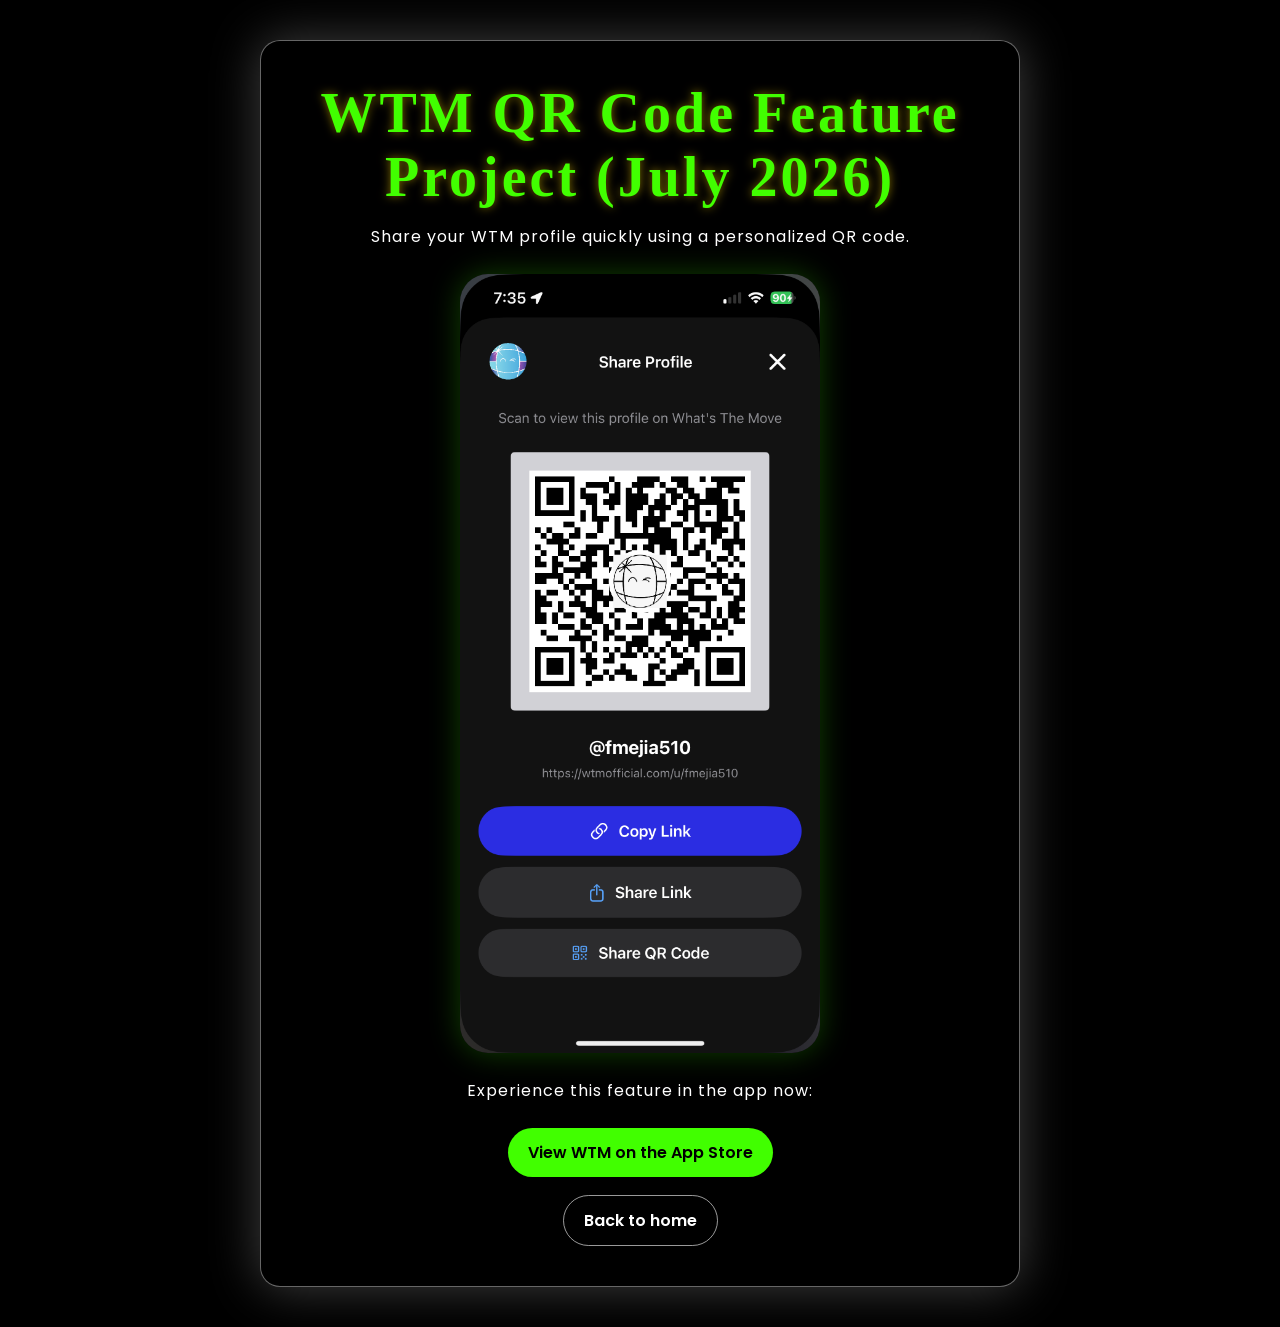
<file: wtm.html>
<!DOCTYPE html>
<html lang="en">
<head>
    <meta charset="UTF-8">
    <meta name="viewport" content="width=device-width, initial-scale=1.0">
    <title>WTM QR Code Feature | Fernando Mejia</title>
    <link rel="stylesheet" href="styles.css">
    <link rel="stylesheet" href="https://fonts.googleapis.com/css2?family=Poppins:wght@300;400;500;600&display=swap">
</head>
<body class="wtm-page">
    <main class="wtm-showcase">
        <h1>WTM QR Code Feature Project (July 2026)</h1>
        <p class="wtm-copy">
            Share your WTM profile quickly using a personalized QR code.
        </p>

        <img
            src="QR_Code_Feature.png"
            class="wtm-screenshot"
            alt="WTM app screen showing the profile QR code sharing feature"
        >

        <p class="wtm-copy">Experience this feature in the app now:</p>
        <a
            class="wtm-app-link"
            href="https://apps.apple.com/us/app/wtm-nightlife-discovery/id6754407875"
            target="_blank"
            rel="noopener"
        >
            View WTM on the App Store
        </a>

        <br>
        <a class="wtm-back-link" href="index.html">Back to home</a>
    </main>
</body>
</html>
</file>
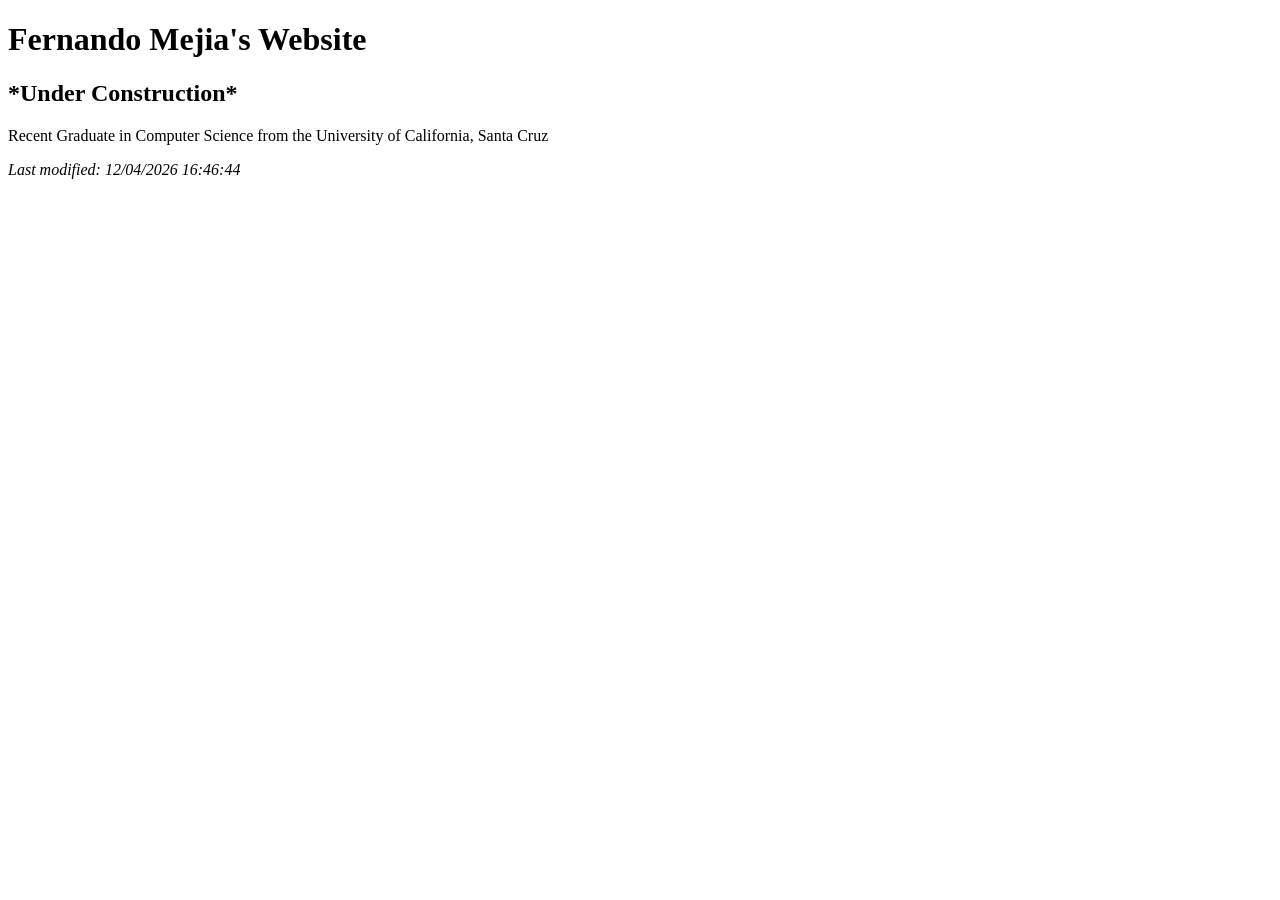
<file: Website/website.html>
<!DOCTYPE html>
<html lang="en">
<head>
    <meta charset="UTF-8">
    <meta name="viewport" content="width=device-width, initial-scale=1.0">
    <title>Document</title>
</head>
<body>
    <h1>Fernando Mejia's Website</h1>
    <h2>*Under Construction*</h2>
    <p>Recent Graduate in Computer Science from the University of California, Santa Cruz</p>

    <p id="last-modified"><i></i></p>
    
    <script>
    let text = "Last modified: ";
    document.getElementById("last-modified").innerHTML = '<i>' + text + document.lastModified + '</i>';
    </script>
</body>
</html>
</file>
<file: styles.css>
* {
    margin: 0;
    padding: 0;
    box-sizing: border-box;
    font-family: 'Poppins', sans-serif;
}

body {
    display: flex;
    justify-content: center;
    align-items: center;
    min-height: 100vh;
    background: #000;
    overflow: hidden;
    padding: 40px; /* gives space on very wide screens */
}

#particles-js {
    position: absolute;
    width: 100%;
    height: 100%;
    z-index: 1;
}

.container {  /* Box that is in the middle of the website*/
    width: 100%;
    max-width: 1150px;
    padding: 40px;
    position: relative;
    z-index: 10;
    perspective: 1000px;
}

/* Actual visual box */
.form-box {
    background: rgba(0, 0, 0, 0.6);
    border-radius: 20px;
    padding: 60px 50px;
    box-shadow:
        0 0 80px rgba(255, 255, 255, 0.35),
        inset 0 0 20px rgba(255, 255, 255, 0.25);
    border: 1px solid rgba(255, 255, 255, 0.35);
    opacity: 0;
    transform: rotateX(20deg) translateY(100px);
    animation: formEntrance 1.5s ease forwards;
}

/*Using scale makes my content appear on the screen, instead of dragging from bottom to top */
@keyframes formEntrance {
  0% {
    opacity: 0;
    transform: scale(0.8) translateY(40px);
  }
  60% {
    opacity: 1;
    transform: scale(1.05) translateY(0);
  }
  100% {
    opacity: 1;
    transform: scale(1) translateY(0);
  }
}

/*Rule for H1 heading "Welcome */

h1 {
    color: #41FF00;
    text-align: center;
    margin-bottom: 15px;
    font-family: 'Gill Sans Extrabold', serif;
    font-weight: 700;
    letter-spacing: 3px;
    text-shadow: 0 0 10px rgba(255, 215, 0, 0.5);
    animation: glow 2s infinite alternate;
    font-size: 20px;
}

h2 {
    color: #41FF00;
    text-align: center;
    margin-bottom: 15px;
    font-family: 'Gill Sans Extrabold', serif;
    font-weight: 700;
    letter-spacing: 3px;
    text-shadow: 0 0 10px rgba(255, 215, 0, 0.5);
    animation: glow 2s infinite alternate;
    font-size: 42px;
}

/* Modal overlay */
.modal {
  display: none; /* Hidden by default */
  position: fixed;
  z-index: 1000;
  left: 0;
  top: 0;
  width: 100%;
  height: 100%;
  overflow: auto;
  background-color: rgba(0,0,0,0.6); /* semi-transparent overlay */
  backdrop-filter: blur(2px);
}

/* Modal content box */
.modal-content {
  background-color: #000000;
  margin: 15% auto; /* Center vertically */
  padding: 20px;
  border-radius: 10px;
  max-width: 400px;
  text-align: center;
  box-shadow: 0 4px 15px rgba(0,0,0,0.3);
}

.modal-content a {
  display: block;
  margin: 1rem 0;
  color: #0077cc;
  text-decoration: none;
  font-weight: 500;
}

.modal-content a:hover {
  text-decoration: underline;
}

/* Close button */
.close {
  color: #ffffff;
  float: right;
  font-size: 2rem;
  font-weight: bold;
  cursor: pointer;
}

.tagline {
    font-size: 20px;
}

/* Soft static white glow behind the text */
.glow-text {
    color: #fff;
    text-shadow:
        0 0 8px rgba(255, 255, 255, 0.9),
        0 0 18px rgba(255, 255, 255, 0.7);
}

.about-section {
    font-size: 18px;
    line-height: 1.6;
    max-width: 950px;
    margin: 0 auto 30px;
}

/*Actual font and color of text content*/
p {
    color: rgba(65, 255, 0, 0.7);
    text-align: center;
    margin-bottom: 25px;
    font-size: 14px;
    letter-spacing: 1px;
}

/* Social Links Styling */
.social-links {
  display: flex;
  flex-wrap: nowrap; /* keep all buttons on one line */
  justify-content: center;
  gap: 1.5rem; /* space between icons */
  margin: 2rem 0;
}

/* Layout and stacking */
.social-icon {
  display: flex;
  flex-direction: column; /* stack icon and label vertically */
  align-items: center;
  text-decoration: none;
  flex: 1 1 0; /* share the row evenly so nothing overflows */
  min-width: 0;
}

/* Icon mods */
.social-icon i {
  font-size: 3.5rem; /* bigger icons */
  color: #fff;
  transition: all 0.3s ease-in-out;
}

.social-image {
  width: 3.5rem;
  height: 3.5rem;
  border-radius: 50%;
  object-fit: cover;
  transition: all 0.3s ease-in-out;
}

/* For icon glowing: icon stays white with a yellow glow behind it, like the WTM button */
.social-icon:hover i {
  color: #fff; /* keep the icon white */
  text-shadow: 0 0 10px #f7ff00; /* single soft glow, same as the WTM button */
  transform: scale(1.05); /* subtle pop */
}

.social-icon:hover .social-image {
  box-shadow: 0 0 10px #f7ff00;
  transform: scale(1.05);
}

/* For icon labels */
.social-icon:hover .icon-label {
  color: #fff; /* keep the label white */
  text-shadow: 0 0 10px #f7ff00; /* single soft glow, same as the WTM button */
}

.icon-label{
  margin-top: 0.3rem; /* space between icon and text */
  font-size: 0.9rem;
  color: #fff;
  text-align: center; /* long labels wrap onto centered lines */
  transition: all 0.3s ease-in-out; /* smooth animation */
}

.glow-line {
    position: absolute;
    bottom: 0;
    left: 0;
    width: 0;
    height: 2px;
    background: linear-gradient(90deg, 
        transparent, 
        rgba(255, 215, 0, 0.5), 
        #ffd700, 
        rgba(255, 215, 0, 0.5), 
        transparent);
    transition: 0.4s;
    z-index: 0;
}

/* Responsive adjustments (Made for smaller screens like smartphones */ 
@media (max-width: 480px) {
    .container {
        padding: 10px;
    }
    
    .form-box {
        padding: 25px 20px;
    }

    .social-links {
        gap: 0.75rem;
    }

    .social-icon i {
        font-size: 2.2rem;
    }

    .social-image {
        width: 2.2rem;
        height: 2.2rem;
    }

    .icon-label {
        font-size: 0.7rem;
    }
}

/* 3D hover effect for the entire form */
.form-box:hover {
    transform: rotateY(2deg) translateY(-10px) scale(1.03);
    box-shadow:
        0 0 80px rgba(255, 255, 255, 0.65), /* outer white glow stronger */
        inset 0 0 40px rgba(255, 255, 255, 0.45); /* inner white glow brighter */
    border: 1px solid rgba(255, 255, 255, 0.8); /* brighter white border */
    animation: formEntrance 1.5s ease forwards, pulseGlow 4s ease-in-out infinite;
}

@keyframes pulseGlow {
    0% {
        box-shadow:
            0 0 40px rgba(255, 255, 255, 0.35),
            inset 0 0 15px rgba(255, 255, 255, 0.25);
        border-color: rgba(255, 255, 255, 0.35);
    }
    50% {
        box-shadow:
            0 0 90px rgba(255, 255, 255, 0.7),
            inset 0 0 40px rgba(255, 255, 255, 0.45);
        border-color: rgba(255, 255, 255, 0.85);
    }
    100% {
        box-shadow:
            0 0 40px rgba(255, 255, 255, 0.35),
            inset 0 0 15px rgba(255, 255, 255, 0.25);
        border-color: rgba(255, 255, 255, 0.35);
    }
}

/* WTM feature page */
body.wtm-page {
  display: block;
  min-height: 100vh;
  overflow: auto;
  padding: 40px 20px;
  color: #fff;
}

.wtm-showcase {
  width: min(100%, 760px);
  margin: 0 auto;
  padding: 40px;
  text-align: center;
  background: rgba(0, 0, 0, 0.8);
  border: 1px solid rgba(255, 255, 255, 0.4);
  border-radius: 20px;
  box-shadow: 0 0 50px rgba(255, 255, 255, 0.25);
}

.wtm-showcase h1 {
  font-size: clamp(2rem, 6vw, 3.5rem);
}

.wtm-screenshot {
  display: block;
  width: min(100%, 360px);
  height: auto;
  margin: 25px auto;
  border-radius: 28px;
  box-shadow: 0 0 30px rgba(65, 255, 0, 0.25);
}

.wtm-copy {
  color: #fff;
  font-size: 1rem;
}

.wtm-app-link,
.wtm-back-link {
  display: inline-block;
  padding: 12px 20px;
  color: #000;
  background: #41ff00;
  border-radius: 999px;
  font-weight: 600;
  text-decoration: none;
}

.wtm-back-link {
  margin-top: 18px;
  color: #fff;
  background: transparent;
  border: 1px solid rgba(255, 255, 255, 0.6);
}

@media (max-width: 480px) {
  .wtm-showcase {
    padding: 28px 18px;
  }
}
</file>
